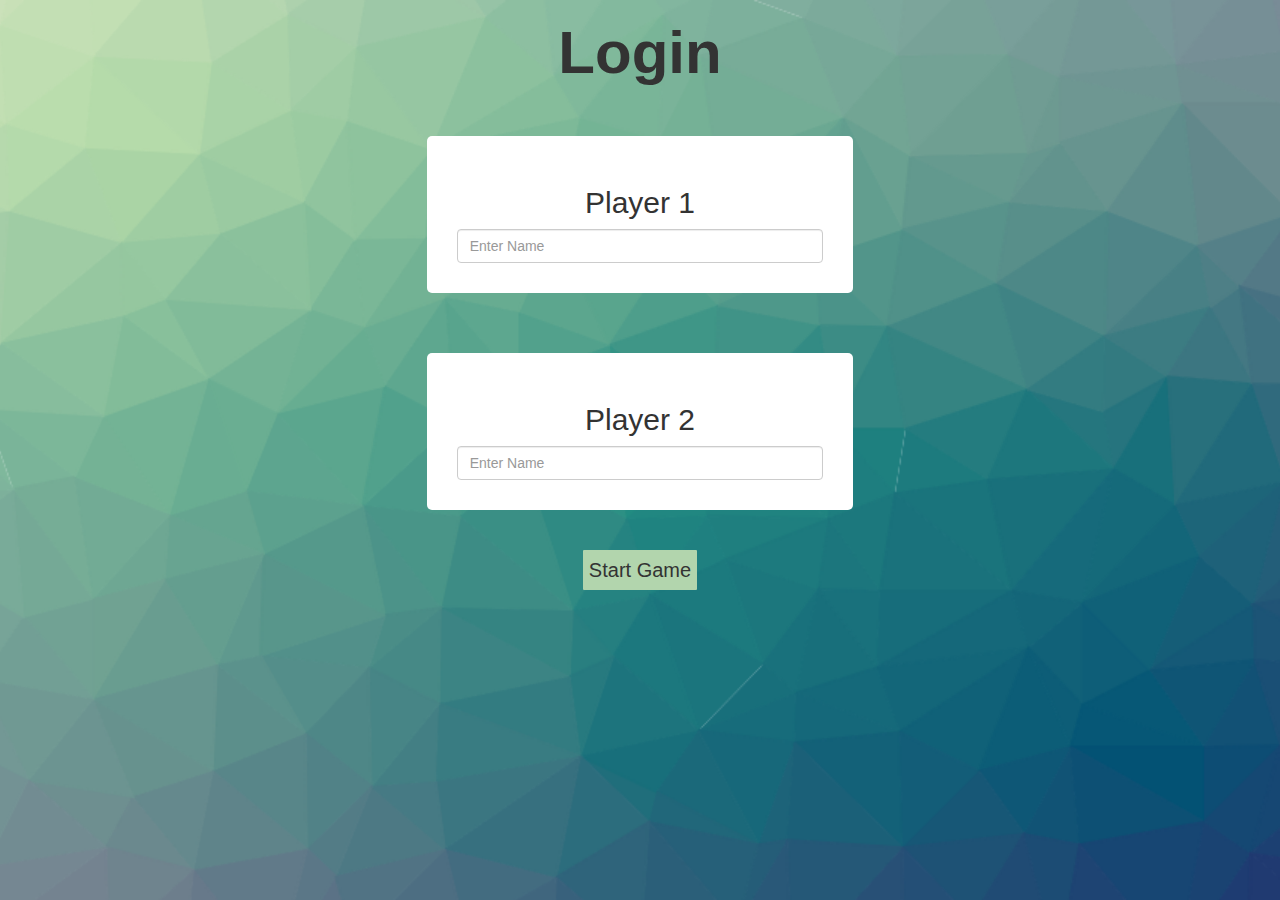
<file: index.html>
<html>
    <head>
        <title>Local Storage Project</title>
        <meta name="viewport" content="width=device-width, initial-scale=1">
        <link rel="stylesheet" href="https://maxcdn.bootstrapcdn.com/bootstrap/3.4.0/css/bootstrap.min.css">
        <script src="https://ajax.googleapis.com/ajax/libs/jquery/3.4.1/jquery.min.js"></script>
        <script src="https://maxcdn.bootstrapcdn.com/bootstrap/3.4.0/js/bootstrap.min.js"></script>
        <link rel="stylesheet" href="style.css">
    </head>
    <body class="design-body">
        <center>
            <div class="container">
                <h1 class="title"><b>Login</b></h1>
            </div>
            <br><br>
            <div class="col-lg-4 col-md-4 col-sm-8 col-xs-11 logindiv">
                <center>
                <h2 class="Login">Player 1</h1>
                <input type="text" placeholder="Enter Name" id="name1" class="form-control">
            </center>
            </div>
            <br><br><br>
            <div class="col-lg-4 col-md-4 col-sm-8 col-xs-11 logindiv">
                <center>
                <h2 class="Login">Player 2</h1>
                <input type="text" placeholder="Enter Name" id="name2" class="form-control">
            </center>
            </div>
            <br><br>
            <button class="loginGame" onclick="change()">Start Game</button>
        </center>
    </body>
    <script src="main.js"></script>
</html>
</file>
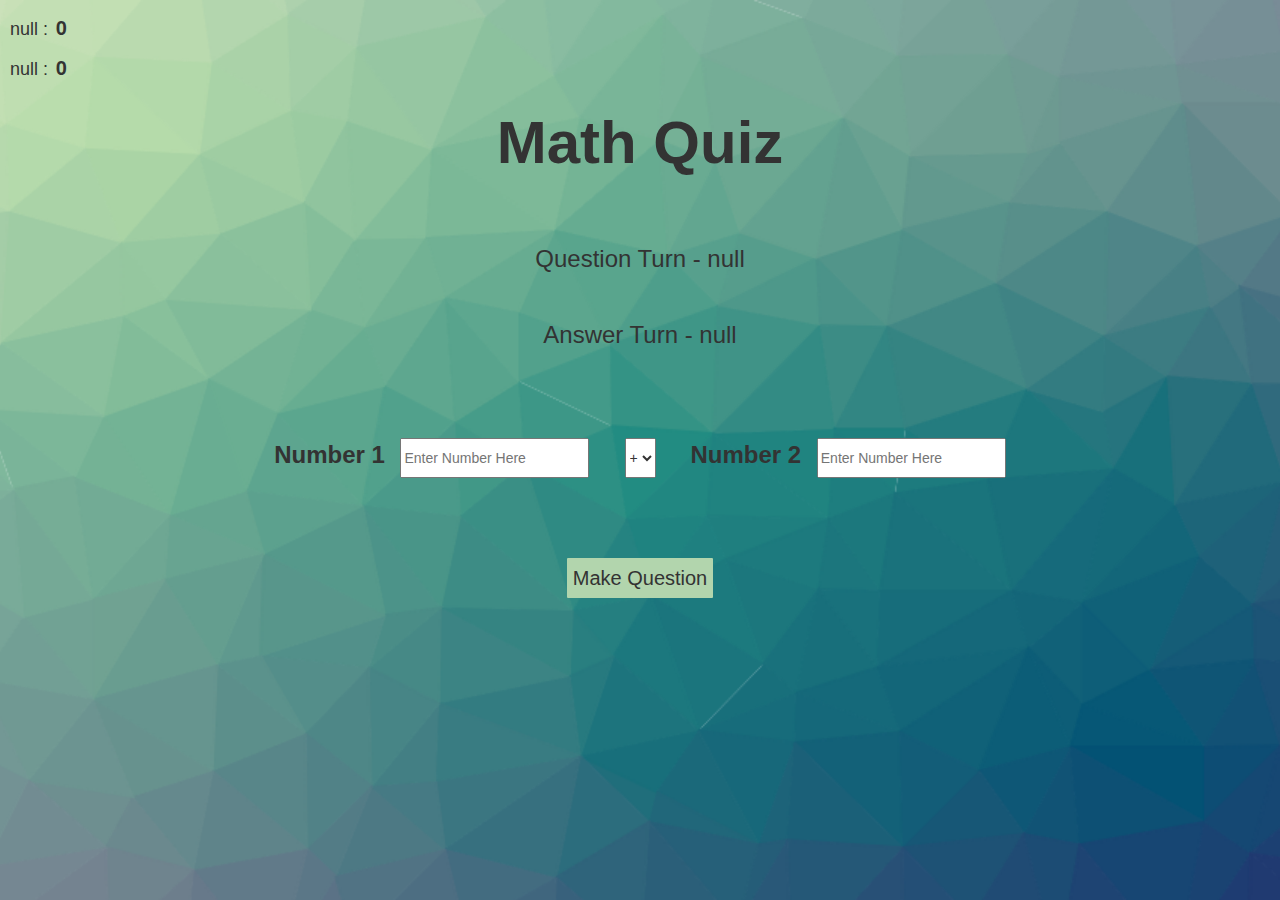
<file: game.html>
<html>
    <head>
        <title>Math Quiz</title>
        <meta name="viewport" content="width=device-width, initial-scale=1">
        <link rel="stylesheet" href="https://maxcdn.bootstrapcdn.com/bootstrap/3.4.0/css/bootstrap.min.css">
        <script src="https://ajax.googleapis.com/ajax/libs/jquery/3.4.1/jquery.min.js"></script>
        <script src="https://maxcdn.bootstrapcdn.com/bootstrap/3.4.0/js/bootstrap.min.js"></script>
        <link rel="stylesheet" href="game.css">
    </head>
    <body id="background">
        <h4 id="player1"></h4>&nbsp;&nbsp;<span id="score1user"></span>
        <br>
        <h4 id="player2"></h4>&nbsp;&nbsp;<span id="score2user"></span>
        <center>
        <div class="container">
            <h1 class="title"><b>Math Quiz</b></h1>
        </div>
        <br>
        <br>
        <h3 id="question"></h3>
        <br>
        <h3 id="answer"></h3>
        <br>
        <br>
        <div class="col-lg-6" id="place">            
        </div>
        <br><br>
        <div id="EnterQuestion">
        <label class="text">Number 1</label>&nbsp;&nbsp;&nbsp;&nbsp;<span><input type="number" placeholder="Enter Number Here" class="numbers" id="numberone"></span>&nbsp;&nbsp;&nbsp;&nbsp;&nbsp;&nbsp;&nbsp;&nbsp;
        <select id="operation">
            <option value="1">+</option>
            <option value="2">-</option>
            <option value="3">×</option>
            <option value="4">÷</option>
        </select>&nbsp;&nbsp;&nbsp;&nbsp;&nbsp;&nbsp;&nbsp;&nbsp;
        <label class="text">Number 2</label>&nbsp;&nbsp;&nbsp;&nbsp;<span><input type="number" placeholder="Enter Number Here"class="numbers"id="numbertwo"></span>
        <br><br><br><br><br>
        <button id="buttonsend" onclick="send()">Make Question</button>
        </div>

    </center>
    </body>
    <script src="game.js"></script>
</html>
</file>
<file: style.css>
.design-body{
    background-image: url("gamebackground.png");
    background-position: center;
    background-size: cover;
}
.title{
    font-size: 60px;
}
.top{
    position: sticky;
}
#name1 , #name2
{
	display: inline-block;
    margin-left:0px;
    margin-right: 10px;
}
.logindiv
	{
		background: white;
		padding: 30px;
        float: none;
        border-radius: 5px;
        margin: auto;
    }
.loginGame{
    background-color:#b2d5ad;
    height: 40px;
    font-size: 20px;
    border-radius: 1px;
    border-style: none;
}
</file>
<file: game.css>
#background{
    background-image: url("gamebackground.png");
    background-position: center;
    background-size: cover;
}
.title{
    font-size: 60px;
}
.text{
    font-size: x-large;
}
.numbers{
   height: 40px;
}
#place{
    background-color: white;
    border-radius: 5px;
    border-width: 2px;
    border-top: 5px;
    border-style: solid;
    padding: 10px;
    float: none;
    text-align: center;
    border-color: #1E4764;
    display: none;
}
#buttonsend{
    background-color:#b2d5ad;
    height: 40px;
    font-size: 20px;
    border-radius: 1px;
    border-style: none;
}
body{
    margin: 10px;
}
#player2,#player1{
display: inline-block;
}
#operation{
    height:40px;
}
#score1user,#score2user{
    font-size: 20px;
    font-weight: bold;
}
</file>
